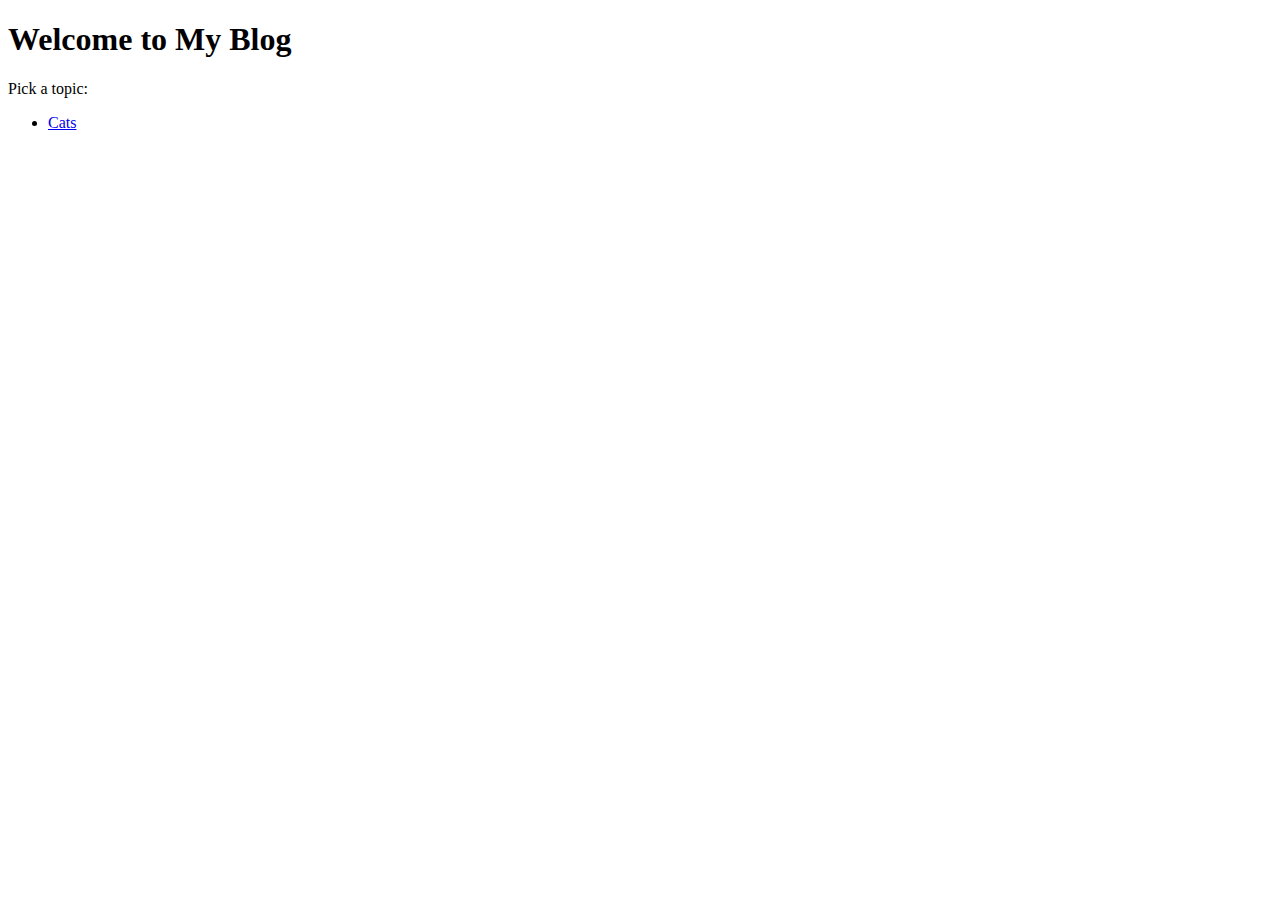
<file: index.html>
<!DOCTYPE html>
<html lang="en">
<head>
  <meta charset="UTF-8">
  <title>My Blog</title>
</head>
<body>
  <h1>Welcome to My Blog</h1>
  <p>Pick a topic:</p>
  <ul>
    <li><a href="/blog/test/about.html">Cats</a></li>
  </ul>
</body>
</html>
</file>
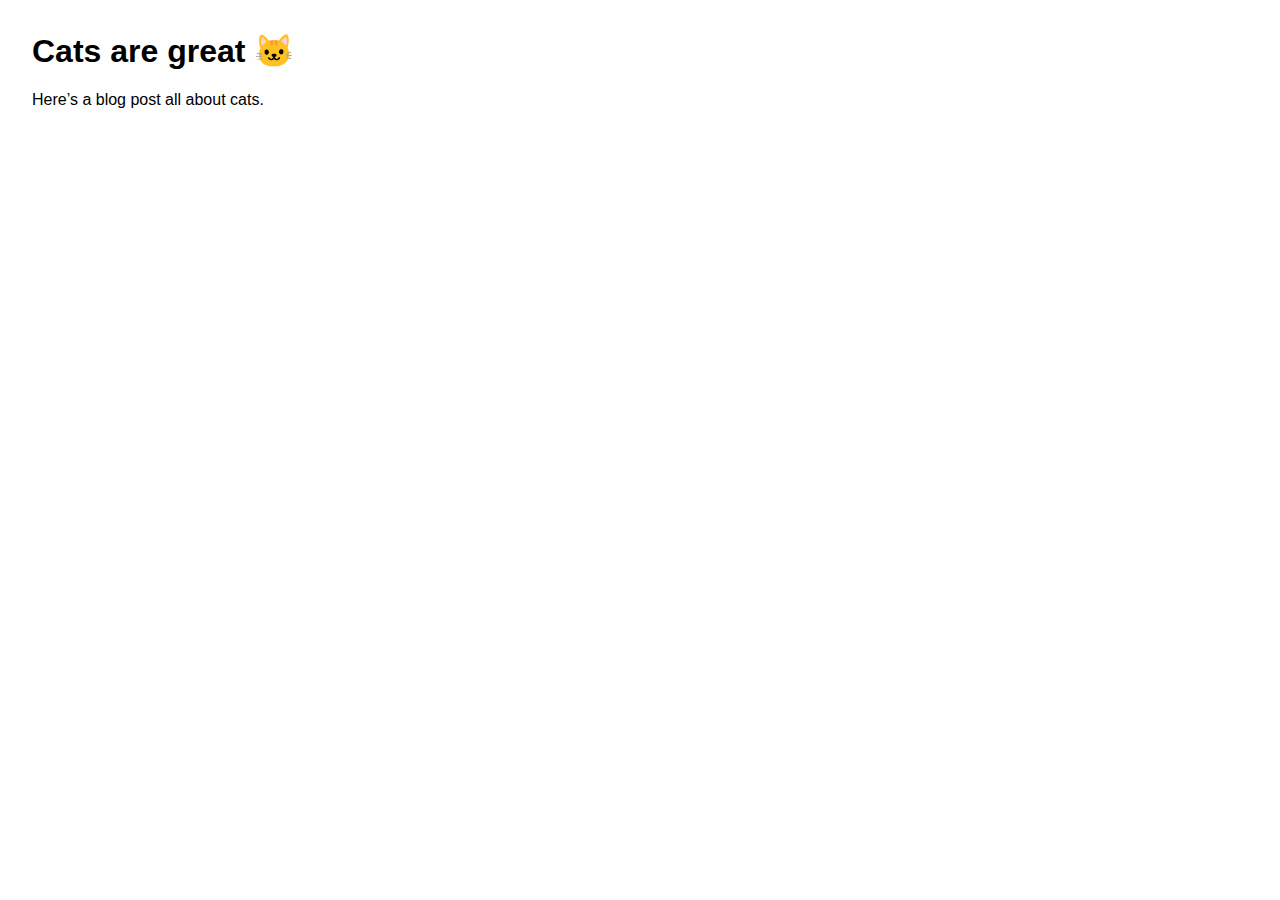
<file: blog/test/about.html>
<!DOCTYPE html>
<html lang="en">
<head>
  <meta charset="UTF-8">
  <title>Cats Blog</title>
  <link rel="stylesheet" href="style.css">
</head>
<body class="cats">
  <h1>Cats are great 🐱</h1>
  <p>Here’s a blog post all about cats.</p>
  <!-- <img src="cat1.jpg" alt="A cute cat"> -->
</body>
</html>
</file>
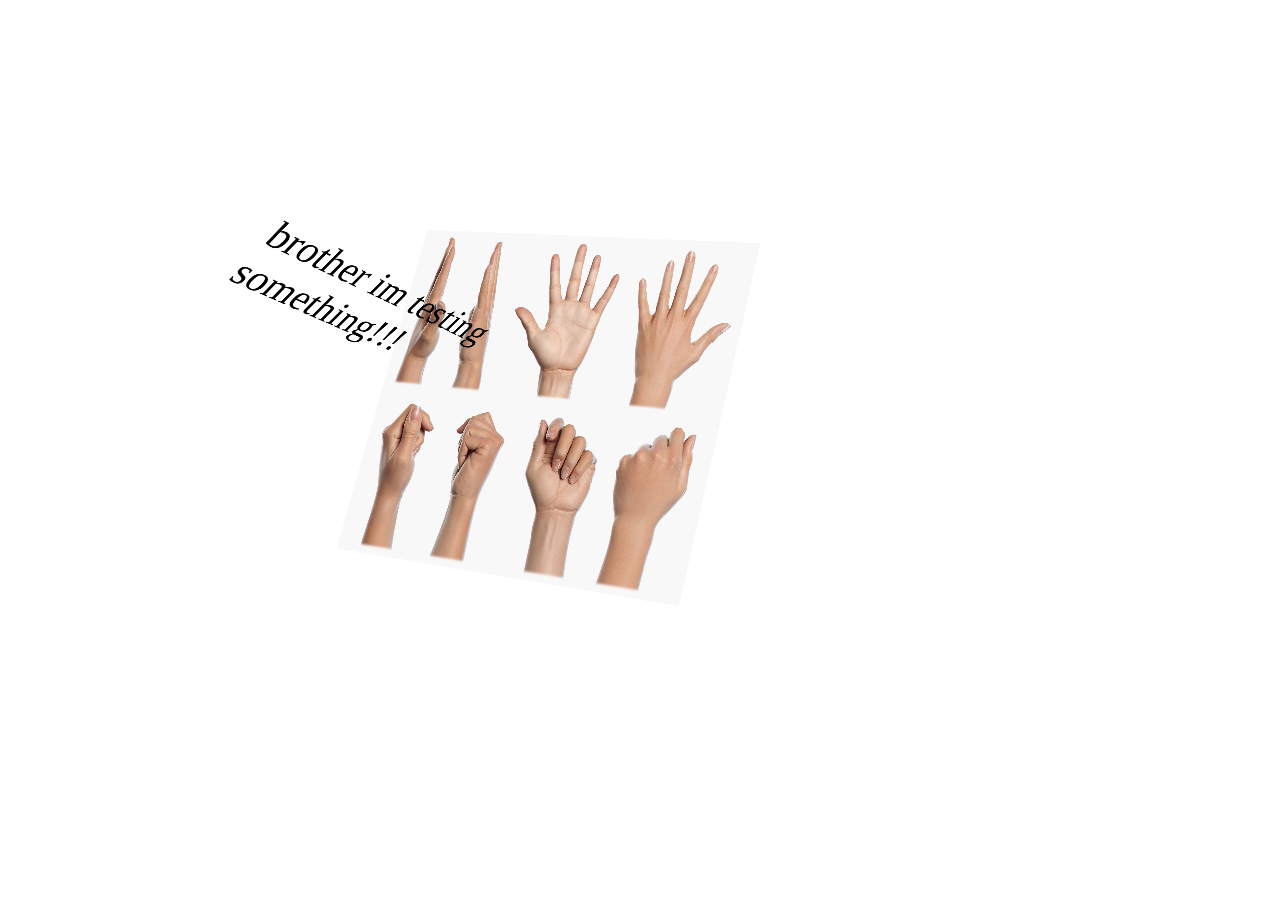
<file: blog/test2/test generic.html>
<!DOCTYPE html>
<html>

<head>
  <meta charset="utf-8">
  <title>test</title>
  <meta name="generator" content="Google Web Designer 16.4.0.0711">
  <style id="gwd-text-style">
    p {
      margin: 0px;
    }
    h1 {
      margin: 0px;
    }
    h2 {
      margin: 0px;
    }
    h3 {
      margin: 0px;
    }
  </style>
  <style>
    html, body {
      width: 100%;
      height: 100%;
      margin: 0px;
    }
    body {
      background-color: transparent;
      transform: perspective(1400px) matrix3d(1, 0, 0, 0, 0, 1, 0, 0, 0, 0, 1, 0, 0, 0, 0, 1);
      transform-style: preserve-3d;
    }
    body * {
      transform-style: preserve-3d;
    }
    .gwd-span-ykft {
      position: absolute;
      width: 500px;
      height: 164px;
      font-size: 40px;
      left: 322px;
      top: 281px;
      transform: translate3d(-149px, 0px, 0px) rotateZ(24.1388deg) rotateY(53.75deg) rotateX(-30deg);
    }
    .gwd-img-13d7 {
      position: absolute;
      width: 1920px;
      height: 1766px;
      left: 147px;
      top: 82px;
      transform: translate3d(-573px, -568px, -107px) rotateZ(6.64405deg) rotateY(-26.5123deg) rotateX(14.666deg) scale3d(0.22, 0.22, 0.22);
    }
  </style>
</head>

<body class="htmlNoPages">
  <span class="gwd-span-ykft">brother im testing something!!!</span>
  <img src="assets/8e72fb00e7b0b2f71a531adcdc567f79.jpg" id="8e72fb00e7b0b2f71a531adcdc567f79" class="gwd-img-13d7">
</body>

</html>
</file>
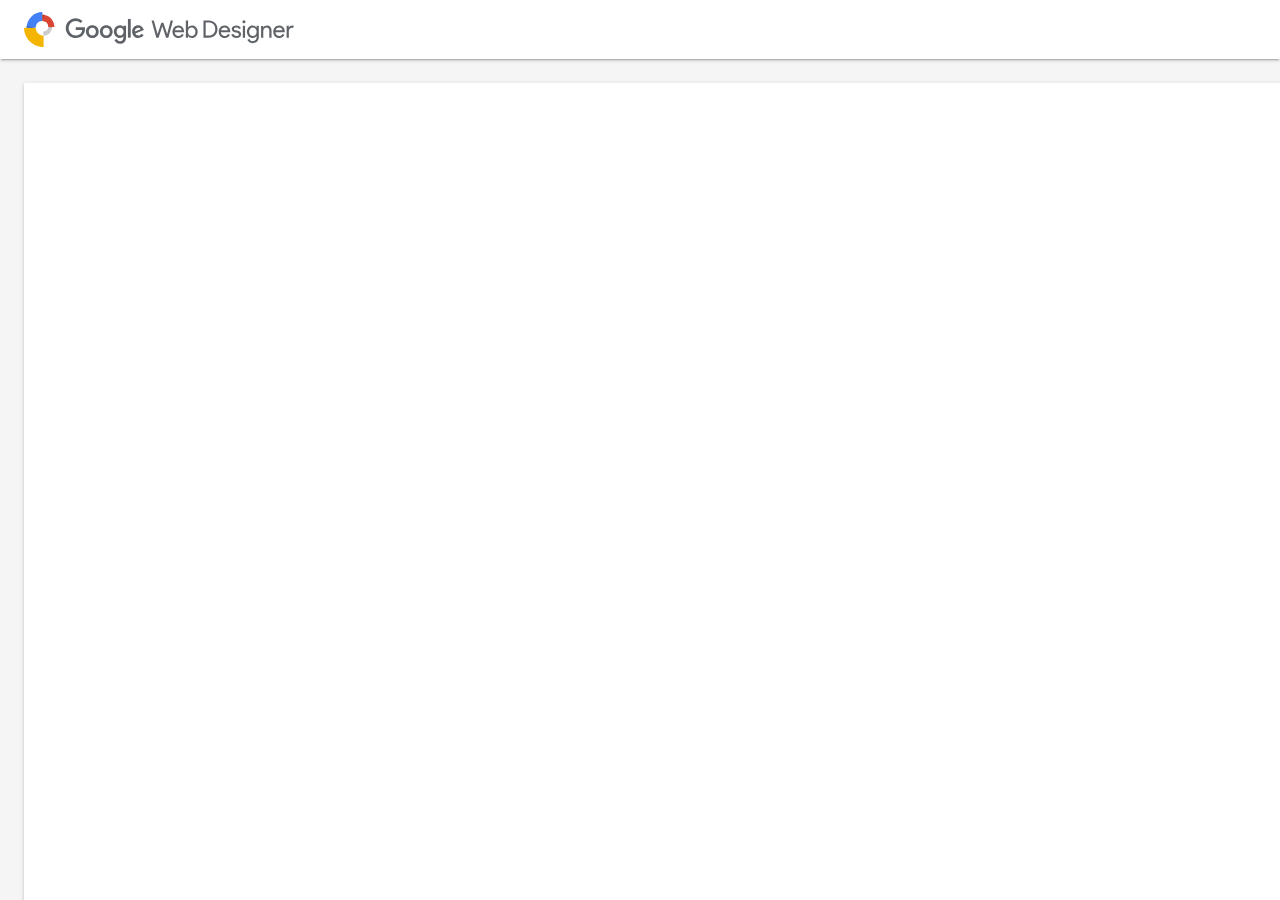
<file: blog/test/gwd_preview_testy/preview.html>
<html><head>
    <!--
    Load various Web Components polyfills required by IE and Edge. While the polyfills are
    not needed for other browsers, they're loaded irrespective of browser features because we rely
    on the polyfill's `WebComponentsReady` event as a signal that the app is ready to be initialized
    (see init.js).
    -->
    <!-- Polyfill Web Components. -->
    <script src="webcomponentsjs/webcomponents-lite.js"></script>

    <!-- Polyfill Web Animations. This file is necessary for some paper elements. -->
    <script src="webcomponentsjs/web-animations-next-lite.min.js"></script>

    <link rel="stylesheet" href="https://fonts.googleapis.com/icon?family=Roboto:regular">

    <script src="preview_polymer.js"></script>

    <style>
      body {
        margin: 0;
      }

      tf-creative-preview {
        width: 100%;
        height: 100%;
      }
    </style>
  <script>window.gwdPreview = {"config":{"uuid":1758136566763,"previewPath":"index.html","modes":["single"],"sizes":["1920x1080"],"feeds":{},"feedNames":[],"defaults":{"mode":"single","modeSettings":{"single":{"size":"1920x1080","feed":null}}}},"strings":{"MSG_ALL_FEEDS_MODE":"All sample data","MSG_ALL_SIZES_MODE":"All sizes","MSG_CUSTOM":"Custom","MSG_CUSTOM_SIZE":"Custom size","MSG_DESKTOP_MODE":"Desktop","MSG_DEVICE":"Device","MSG_MOBILE_MODE":"Mobile","MSG_NO_SAMPLE_DATA":"No sample data","MSG_NO_SAMPLE_DATA_TO_PREVIEW":"Select sample data to see previews.","MSG_NO_SIZES_TO_PREVIEW":"Select sizes to see previews.","MSG_NONE_SELECTED":"None selected","MSG_PARALLAX_MODE":"Scrollable","MSG_PREVIEW_MODE":"Preview mode","MSG_RELOAD":"Reload","MSG_RELOAD_ALL":"Reload all","MSG_ROTATE_DEVICE":"Rotate device","MSG_SAMPLE_FEED":"Sample data","MSG_SAMPLE_FEEDS":"Sample data","MSG_SELECT_ALL":"Select all","MSG_SELECT_NONE":"Select none","MSG_SELECTED":"{num} selected","MSG_SHOW_SIZE":"Show size","MSG_SHOW_SIZES":"Show sizes","MSG_SINGLE_MODE":"Single size","MSG_VIEWPORT_SIZE":"Viewport size"}};</script></head>

  <body>

</body></html>
</file>
<file: blog/test/style.css>
body {
  font-family: Arial, sans-serif;
  margin: 2em;
  background: #fefefe;
}

footer {
  margin-top: 2em;
  padding: 1em;
  text-align: center;
  font-size: 0.9em;
  color: #555;
  background: url("cat-paw.png") no-repeat center;
}
</file>
